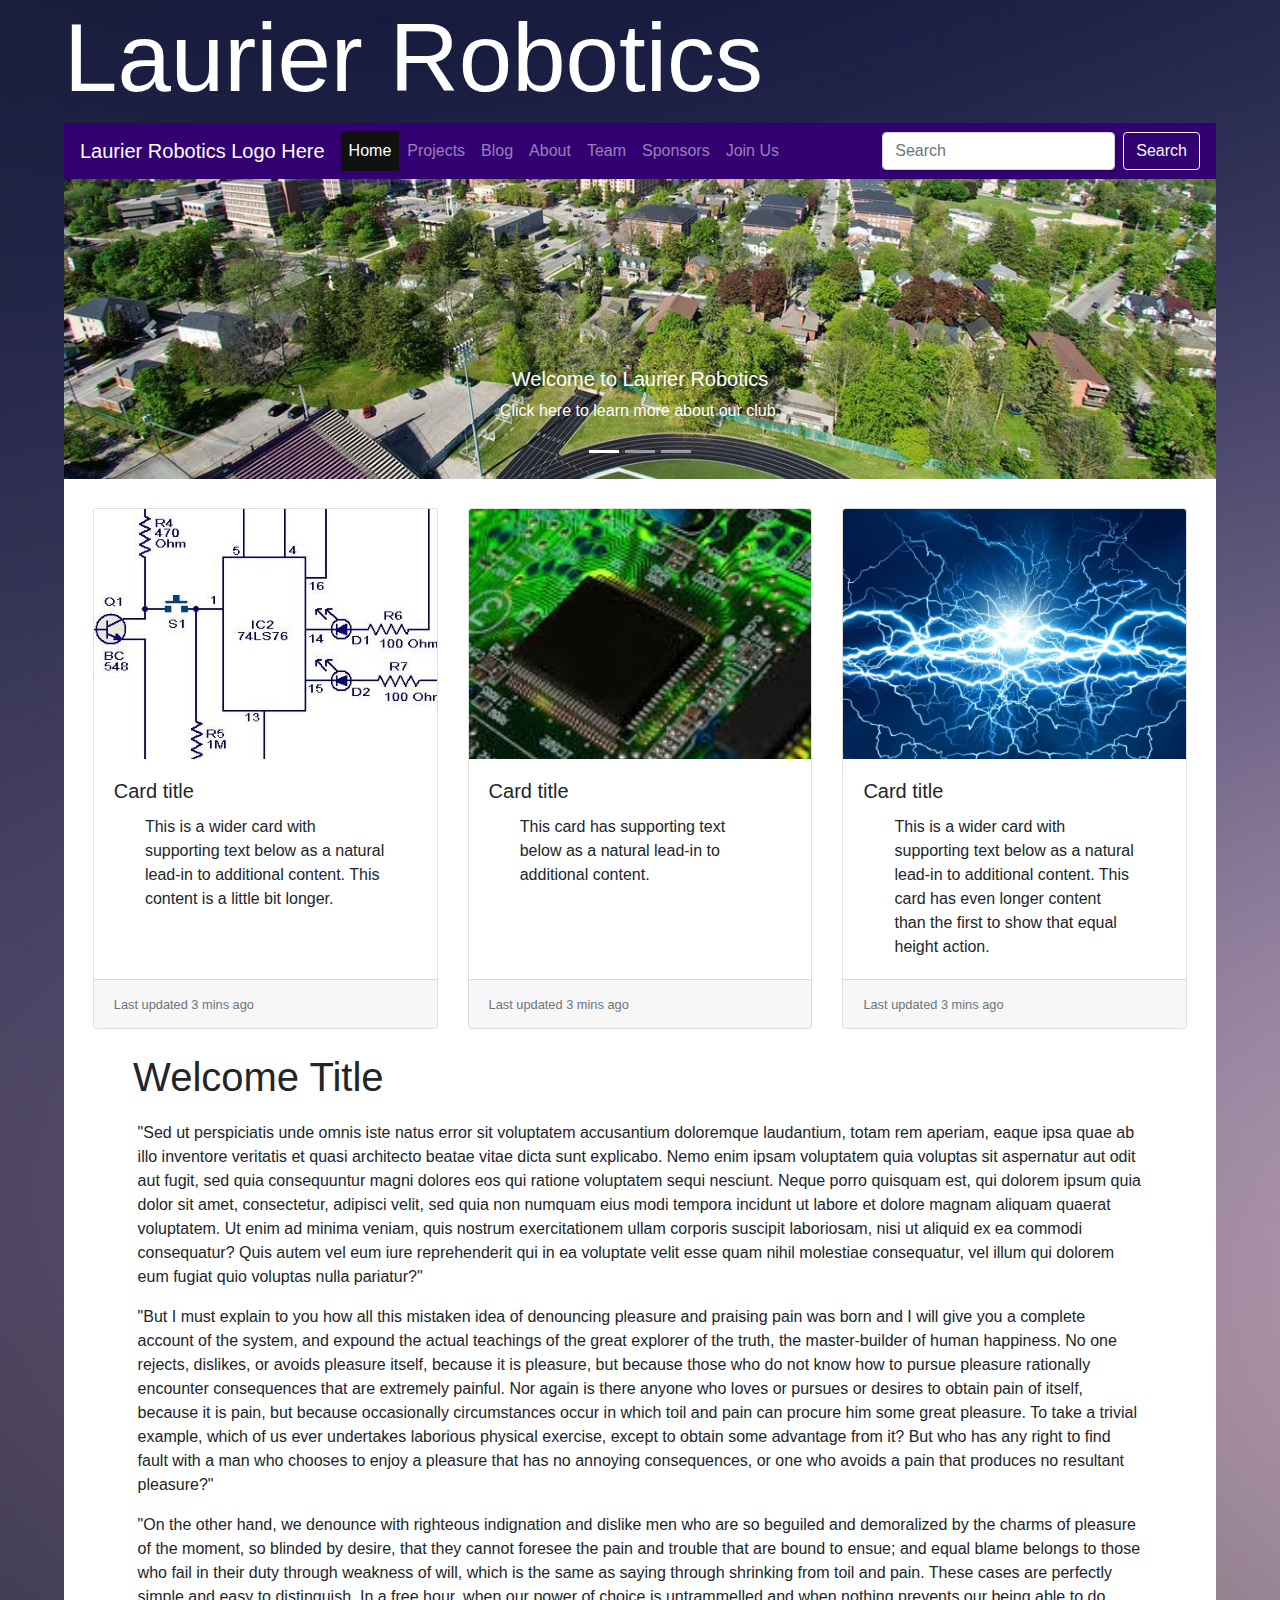
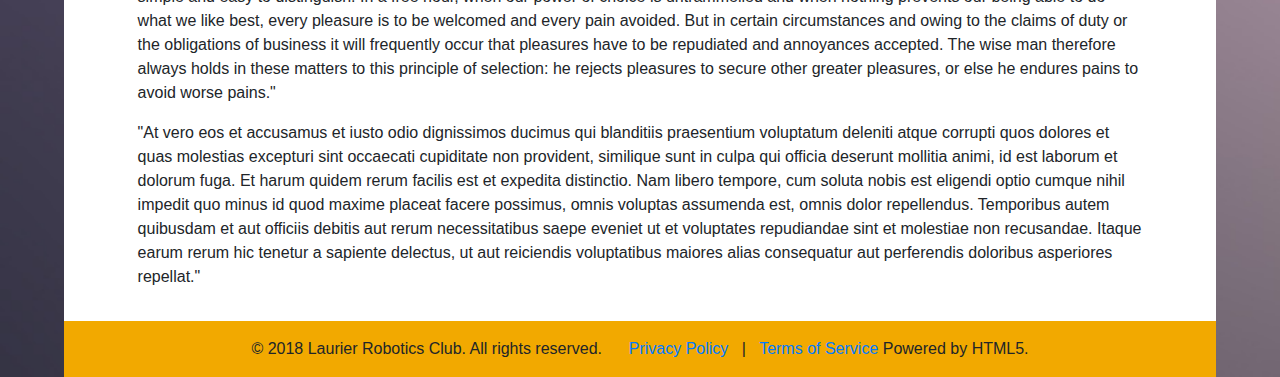
<file: index.html>
<!DOCTYPE html>
<html lang="en">
<head>
	<meta name="viewport" content="width=device-width, initial-scale=1, shrink-to-fit=no">
	<title>Laurier Robotics</title>
	<link rel="stylesheet" type="text/css" href="bootstrap.css">
	<link rel="stylesheet" type="text/css" href="styles.css">
</head>
<body>
	<!-- PLEASE COPY HEADER AND NAV TO YOUR PAGE. THIS INCLUDES THE NAVBAR
	AND THE LOGO. -->
	<header>
		<h1 class="display-1">Laurier Robotics</h1>
	</header>
	<nav class="navbar navbar-expand-lg sticky-top navbar-dark" style="background-color: #330072;">
	    <a class="navbar-brand" href="index.html">Laurier Robotics Logo Here</a>
	    <button class="navbar-toggler" type="button" data-toggle="collapse" data-target="#navbarColor02" aria-controls="navbarColor02" aria-expanded="false" aria-label="Toggle navigation">
	      <span class="navbar-toggler-icon"></span>
	    </button>

	    <div class="collapse navbar-collapse" style="background-color: #330072;">
	      <ul class="navbar-nav mr-auto">
	        <li class="nav-item active">
	          <a class="nav-link" href="index.html">Home <span class="sr-only">(current)</span></a>
	        </li>
	        <li class="nav-item">
	          <a class="nav-link" href="#">Projects</a>
	        </li>
	        <li class="nav-item">
	          <a class="nav-link" href="#">Blog</a>
	        </li>
	        <li class="nav-item">
	          <a class="nav-link" href="#">About</a>
	        </li>
	        <li class="nav-item">
	          <a class="nav-link" href="#">Team</a>
	        </li>
	        <li class="nav-item">
	          <a class="nav-link" href="#">Sponsors</a>
	        </li>
	        <li class="nav-item">
	          <a class="nav-link" href="#">Join Us</a>
	        </li>
	      </ul>
	      <form class="form-inline">
	        <input class="form-control mr-sm-2" type="search" placeholder="Search" aria-label="Search">
	        <button class="btn btn-outline-light my-2 my-sm-0" type="submit">Search</button>
	      </form>
	    </div>
  </nav>
	<!-- BEGINNING OF BODY -->
	<main>
		<!-- TABLE OF IMAGES HERE. -->
		<div id="carouselExampleIndicators" class="carousel slide" data-ride="carousel">
		  <ol class="carousel-indicators">
		    <li data-target="#carouselExampleIndicators" data-slide-to="0" class="active"></li>
		    <li data-target="#carouselExampleIndicators" data-slide-to="1"></li>
		    <li data-target="#carouselExampleIndicators" data-slide-to="2"></li>
		  </ol>
		  <div class="carousel-inner">
		    <div class="carousel-item active">
		      <img class="d-block w-100" src="img/reference1.png" alt="First slide">
		      <div class="carousel-caption d-none d-md-block">
			    <h5>Welcome to Laurier Robotics</h5>
			    <p>Click here to learn more about our club.</p>
			  </div>
		    </div>
		    <div class="carousel-item">
		      <img class="d-block w-100" src="img/reference2.png" alt="Second slide">
		      <div class="carousel-caption d-none d-md-block">
			    <h5>Another Article</h5>
			    <p>This is a section for captions, provide a short sumamry of the article here.</p>
			  </div>
		    </div>
		    <div class="carousel-item">
		      <img class="d-block w-100" src="img/reference3.png" alt="Third slide">
		      <div class="carousel-caption d-none d-md-block">
			    <h5>Yet Another Article</h5>
			    <p>Hopefully we can get this all working with Node JS.</p>
			  </div>
		    </div>
		  </div>
		  <a class="carousel-control-prev" href="#carouselExampleIndicators" role="button" data-slide="prev">
		    <span class="carousel-control-prev-icon" aria-hidden="true"></span>
		    <span class="sr-only">Previous</span>
		  </a>
		  <a class="carousel-control-next" href="#carouselExampleIndicators" role="button" data-slide="next">
		    <span class="carousel-control-next-icon" aria-hidden="true"></span>
		    <span class="sr-only">Next</span>
		  </a>
		</div>
		<div class="card-deck">
		  <div class="card">
		    <img class="card-img-top" src="img/reference4.png" alt="Card image cap"">
		    <div class="card-body">
		      <h5 class="card-title">Card title</h5>
		      <p class="card-text">This is a wider card with supporting text below as a natural lead-in to additional content. This content is a little bit longer.</p>
		    </div>
		    <div class="card-footer">
		      <small class="text-muted">Last updated 3 mins ago</small>
		    </div>
		  </div>
		  <div class="card">
		    <img class="card-img-top" src="img/reference5.png" alt="Card image cap"">
		    <div class="card-body">
		      <h5 class="card-title">Card title</h5>
		      <p class="card-text">This card has supporting text below as a natural lead-in to additional content.</p>
		    </div>
		    <div class="card-footer">
		      <small class="text-muted">Last updated 3 mins ago</small>
		    </div>
		  </div>
		  <div class="card">
		    <img class="card-img-top" src="img/reference6.png" alt="Card image cap"">
		    <div class="card-body">
		      <h5 class="card-title">Card title</h5>
		      <p class="card-text">This is a wider card with supporting text below as a natural lead-in to additional content. This card has even longer content than the first to show that equal height action.</p>
		    </div>
		    <div class="card-footer">
		      <small class="text-muted">Last updated 3 mins ago</small>
		    </div>
		  </div>
		</div>
		<br>
		<h1 class="h1">Welcome Title</h1>
		<p>"Sed ut perspiciatis unde omnis iste natus error sit voluptatem accusantium doloremque laudantium, totam rem aperiam, eaque ipsa quae ab illo inventore veritatis et quasi architecto beatae vitae dicta sunt explicabo. Nemo enim ipsam voluptatem quia voluptas sit aspernatur aut odit aut fugit, sed quia consequuntur magni dolores eos qui ratione voluptatem sequi nesciunt. Neque porro quisquam est, qui dolorem ipsum quia dolor sit amet, consectetur, adipisci velit, sed quia non numquam eius modi tempora incidunt ut labore et dolore magnam aliquam quaerat voluptatem. Ut enim ad minima veniam, quis nostrum exercitationem ullam corporis suscipit laboriosam, nisi ut aliquid ex ea commodi consequatur? Quis autem vel eum iure reprehenderit qui in ea voluptate velit esse quam nihil molestiae consequatur, vel illum qui dolorem eum fugiat quio voluptas nulla pariatur?"
		</p>
		<p>
			"But I must explain to you how all this mistaken idea of denouncing pleasure and praising pain was born and I will give you a complete account of the system, and expound the actual teachings of the great explorer of the truth, the master-builder of human happiness. No one rejects, dislikes, or avoids pleasure itself, because it is pleasure, but because those who do not know how to pursue pleasure rationally encounter consequences that are extremely painful. Nor again is there anyone who loves or pursues or desires to obtain pain of itself, because it is pain, but because occasionally circumstances occur in which toil and pain can procure him some great pleasure. To take a trivial example, which of us ever undertakes laborious physical exercise, except to obtain some advantage from it? But who has any right to find fault with a man who chooses to enjoy a pleasure that has no annoying consequences, or one who avoids a pain that produces no resultant pleasure?"
		</p>
		<p>
			"On the other hand, we denounce with righteous indignation and dislike men who are so beguiled and demoralized by the charms of pleasure of the moment, so blinded by desire, that they cannot foresee the pain and trouble that are bound to ensue; and equal blame belongs to those who fail in their duty through weakness of will, which is the same as saying through shrinking from toil and pain. These cases are perfectly simple and easy to distinguish. In a free hour, when our power of choice is untrammelled and when nothing prevents our being able to do what we like best, every pleasure is to be welcomed and every pain avoided. But in certain circumstances and owing to the claims of duty or the obligations of business it will frequently occur that pleasures have to be repudiated and annoyances accepted. The wise man therefore always holds in these matters to this principle of selection: he rejects pleasures to secure other greater pleasures, or else he endures pains to avoid worse pains."
		</p>
		<p id="bottomP">
			"At vero eos et accusamus et iusto odio dignissimos ducimus qui blanditiis praesentium voluptatum deleniti atque corrupti quos dolores et quas molestias excepturi sint occaecati cupiditate non provident, similique sunt in culpa qui officia deserunt mollitia animi, id est laborum et dolorum fuga. Et harum quidem rerum facilis est et expedita distinctio. Nam libero tempore, cum soluta nobis est eligendi optio cumque nihil impedit quo minus id quod maxime placeat facere possimus, omnis voluptas assumenda est, omnis dolor repellendus. Temporibus autem quibusdam et aut officiis debitis aut rerum necessitatibus saepe eveniet ut et voluptates repudiandae sint et molestiae non recusandae. Itaque earum rerum hic tenetur a sapiente delectus, ut aut reiciendis voluptatibus maiores alias consequatur aut perferendis doloribus asperiores repellat."
		</p>
	</main>
	<footer>
		<p>&copy; 2018 Laurier Robotics Club. All rights reserved.&nbsp;&nbsp;&nbsp;&nbsp;&nbsp;&nbsp;<a href="privacy.html">Privacy Policy</a>&nbsp;&nbsp;&nbsp;&#124;&nbsp;&nbsp;&nbsp;<a href="terms.html">Terms of Service</a>&nbsp;Powered by HTML5.</p>
	</footer>

	<script src="https://code.jquery.com/jquery-3.3.1.slim.min.js" integrity="sha384-q8i/X+965DzO0rT7abK41JStQIAqVgRVzpbzo5smXKp4YfRvH+8abtTE1Pi6jizo" crossorigin="anonymous"></script>
	<script src="https://cdnjs.cloudflare.com/ajax/libs/popper.js/1.14.3/umd/popper.min.js" integrity="sha384-ZMP7rVo3mIykV+2+9J3UJ46jBk0WLaUAdn689aCwoqbBJiSnjAK/l8WvCWPIPm49" crossorigin="anonymous"></script>
	<script src="https://stackpath.bootstrapcdn.com/bootstrap/4.1.3/js/bootstrap.min.js" integrity="sha384-ChfqqxuZUCnJSK3+MXmPNIyE6ZbWh2IMqE241rYiqJxyMiZ6OW/JmZQ5stwEULTy" crossorigin="anonymous"></script>
</body>
</html>
</file>
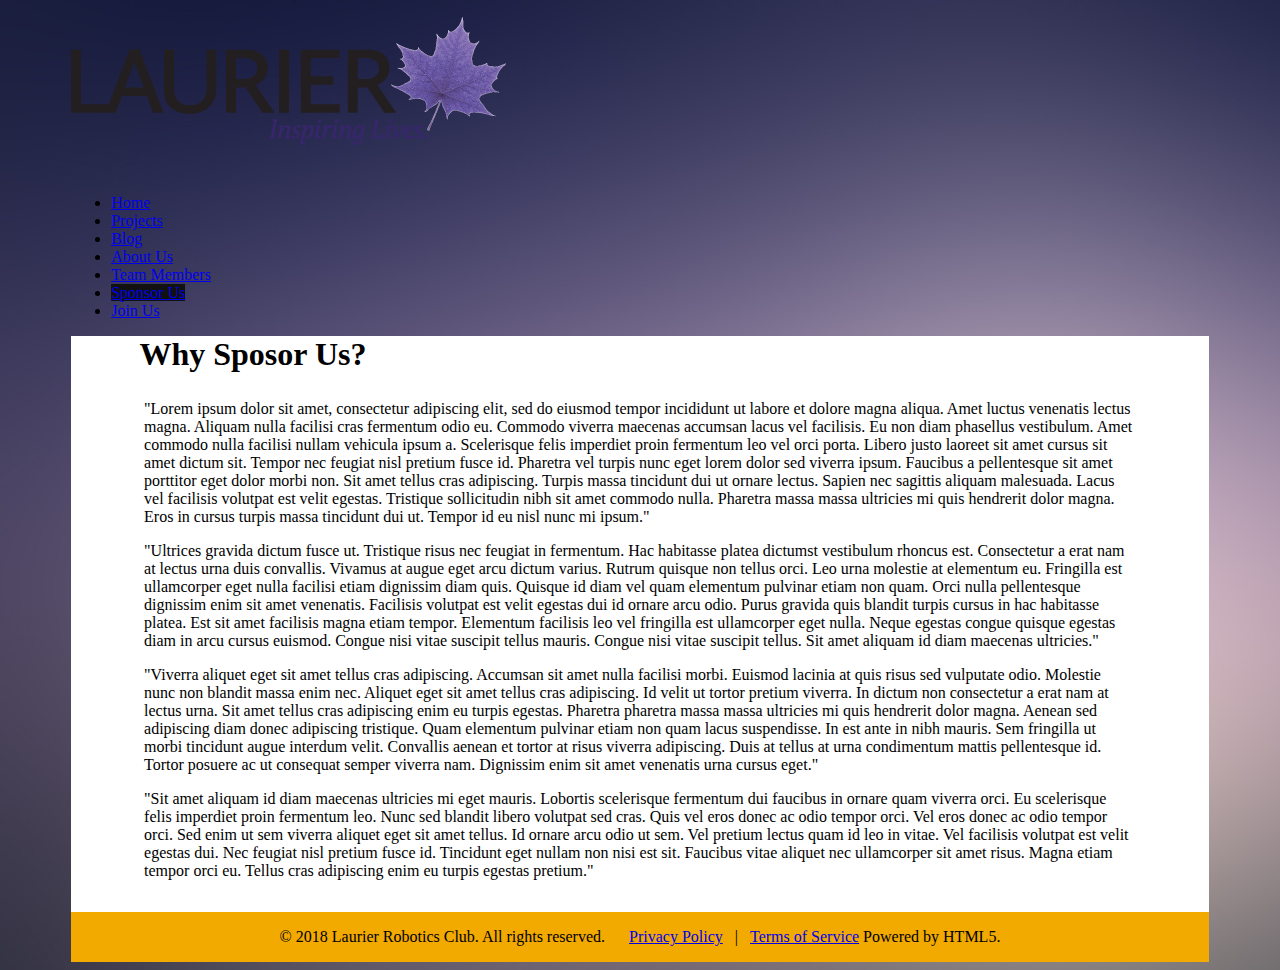
<file: sponsor.html>
<html>

<head>
	<title>About Us</title>
	<link rel="stylesheet" type="text/css" href="styles.css"></link>
</head>

<body>
	<header>
		<img src="img/logo.png" alt="Laurier Logo and Slogan">
	</header>

	<nav>
		<ul id="navbar">
			<li ><a href="index.html">Home</a></li>
			<li><a href="projects.html">Projects</a></li>
			<li><a href="blog.html">Blog</a></li>
			<li><a href="about.html" >About Us</a></li>
			<li><a href="team.html">Team Members</a></li>
			<li><a href="sponsor.html" class="active"> Sponsor Us</a></li>
			<li><a href="join.html">Join Us</a></li>
		</ul>	
	</nav>

	<main>
	
<!-- We need someone who's good at marketing because I have no clue what to put here -->	
		
<h1>Why Sposor Us?</h1>
		
<p>"Lorem ipsum dolor sit amet, consectetur adipiscing elit, sed do eiusmod tempor incididunt ut labore et dolore magna aliqua. Amet luctus venenatis lectus magna. Aliquam nulla facilisi cras fermentum odio eu. Commodo viverra maecenas accumsan lacus vel facilisis. Eu non diam phasellus vestibulum. Amet commodo nulla facilisi nullam vehicula ipsum a. Scelerisque felis imperdiet proin fermentum leo vel orci porta. Libero justo laoreet sit amet cursus sit amet dictum sit. Tempor nec feugiat nisl pretium fusce id. Pharetra vel turpis nunc eget lorem dolor sed viverra ipsum. Faucibus a pellentesque sit amet porttitor eget dolor morbi non. Sit amet tellus cras adipiscing. Turpis massa tincidunt dui ut ornare lectus. Sapien nec sagittis aliquam malesuada. Lacus vel facilisis volutpat est velit egestas. Tristique sollicitudin nibh sit amet commodo nulla. Pharetra massa massa ultricies mi quis hendrerit dolor magna. Eros in cursus turpis massa tincidunt dui ut. Tempor id eu nisl nunc mi ipsum."
	</p>
		
<p>
"Ultrices gravida dictum fusce ut. Tristique risus nec feugiat in fermentum. Hac habitasse platea dictumst vestibulum rhoncus est. Consectetur a erat nam at lectus urna duis convallis. Vivamus at augue eget arcu dictum varius. Rutrum quisque non tellus orci. Leo urna molestie at elementum eu. Fringilla est ullamcorper eget nulla facilisi etiam dignissim diam quis. Quisque id diam vel quam elementum pulvinar etiam non quam. Orci nulla pellentesque dignissim enim sit amet venenatis. Facilisis volutpat est velit egestas dui id ornare arcu odio. Purus gravida quis blandit turpis cursus in hac habitasse platea. Est sit amet facilisis magna etiam tempor. Elementum facilisis leo vel fringilla est ullamcorper eget nulla. Neque egestas congue quisque egestas diam in arcu cursus euismod. Congue nisi vitae suscipit tellus mauris. Congue nisi vitae suscipit tellus. Sit amet aliquam id diam maecenas ultricies."
		
</p>
		
<p>
"Viverra aliquet eget sit amet tellus cras adipiscing. Accumsan sit amet nulla facilisi morbi. Euismod lacinia at quis risus sed vulputate odio. Molestie nunc non blandit massa enim nec. Aliquet eget sit amet tellus cras adipiscing. Id velit ut tortor pretium viverra. In dictum non consectetur a erat nam at lectus urna. Sit amet tellus cras adipiscing enim eu turpis egestas. Pharetra pharetra massa massa ultricies mi quis hendrerit dolor magna. Aenean sed adipiscing diam donec adipiscing tristique. Quam elementum pulvinar etiam non quam lacus suspendisse. In est ante in nibh mauris. Sem fringilla ut morbi tincidunt augue interdum velit. Convallis aenean et tortor at risus viverra adipiscing. Duis at tellus at urna condimentum mattis pellentesque id. Tortor posuere ac ut consequat semper viverra nam. Dignissim enim sit amet venenatis urna cursus eget."
		
</p>
		
<p id="bottomP">
			
"Sit amet aliquam id diam maecenas ultricies mi eget mauris. Lobortis scelerisque fermentum dui faucibus in ornare quam viverra orci. Eu scelerisque felis imperdiet proin fermentum leo. Nunc sed blandit libero volutpat sed cras. Quis vel eros donec ac odio tempor orci. Vel eros donec ac odio tempor orci. Sed enim ut sem viverra aliquet eget sit amet tellus. Id ornare arcu odio ut sem. Vel pretium lectus quam id leo in vitae. Vel facilisis volutpat est velit egestas dui. Nec feugiat nisl pretium fusce id. Tincidunt eget nullam non nisi est sit. Faucibus vitae aliquet nec ullamcorper sit amet risus. Magna etiam tempor orci eu. Tellus cras adipiscing enim eu turpis egestas pretium."
		
</p>
	
</main>

	<footer>
		<p>&copy; 2018 Laurier Robotics Club. All rights reserved.&nbsp;&nbsp;&nbsp;&nbsp;&nbsp;&nbsp;<a href="privacy.html">Privacy Policy</a>&nbsp;&nbsp;&nbsp;&#124;&nbsp;&nbsp;&nbsp;<a href="terms.html">Terms of Service</a>&nbsp;Powered by HTML5.</p>
	</footer>

</body>

</html>
</file>
<file: styles.css>
/*DEFAULT STYLING*/
body 
{
	background-image: url(img/blur.jpg);
	background-size: cover;
}


p
{
	margin-left: 1em;
	margin-right: 1em;
}
header 
{
	margin: 0 5%;
	margin-bottom: 0;
}

.display-1
{
	color: white;
	font-weight: 400;
}


/*ALL NAV STYLING*/
nav
{
	margin: 0 5%;
}

li .navitem
{
	padding: 0 20%;
}

ul .navbar-nav
 {
 	margin: 0;
 }

/*THIS IS THE CLASS OF THE LINK TAG OF THE CURRENTLY SELECTED PAGE*/
.active 
{
	background-color: #111;
}


/*MAIN STYLING*/
main 
{
	margin: 5%;
	margin-top: 0;
	margin-bottom: 0;
	background-color: white;
}

main h1
{
	margin: 0 6%;
	margin-top: 0;
	padding-bottom: 1%;
	padding-top: 0;
}

main img
{
	object-fit: cover;
	max-height: 250px;
}

.carousel img
{
	max-height: 300px;
}
.cardTable
{
	margin: 0 5%;
}

.card-deck
{
	padding: 2.5%;
	padding-bottom: 0;
}
p
{
	padding: 0 5%;
}
#bottomP
{
	margin-bottom: 0;
	padding: 0 5%;
	padding-bottom: 2em;
}

/*FOOTER STYLING*/
footer
{
	margin-left: 5%;
	margin-right: 5%;
	margin-top: 0;
	margin-bottom: 0;
	text-align: center;
	background-color: #F2A900;
}

footer p
{
	padding-top: 1em;
	padding-bottom: 1em;
	margin-top: 0;
	margin-bottom: 0;
}
</file>
